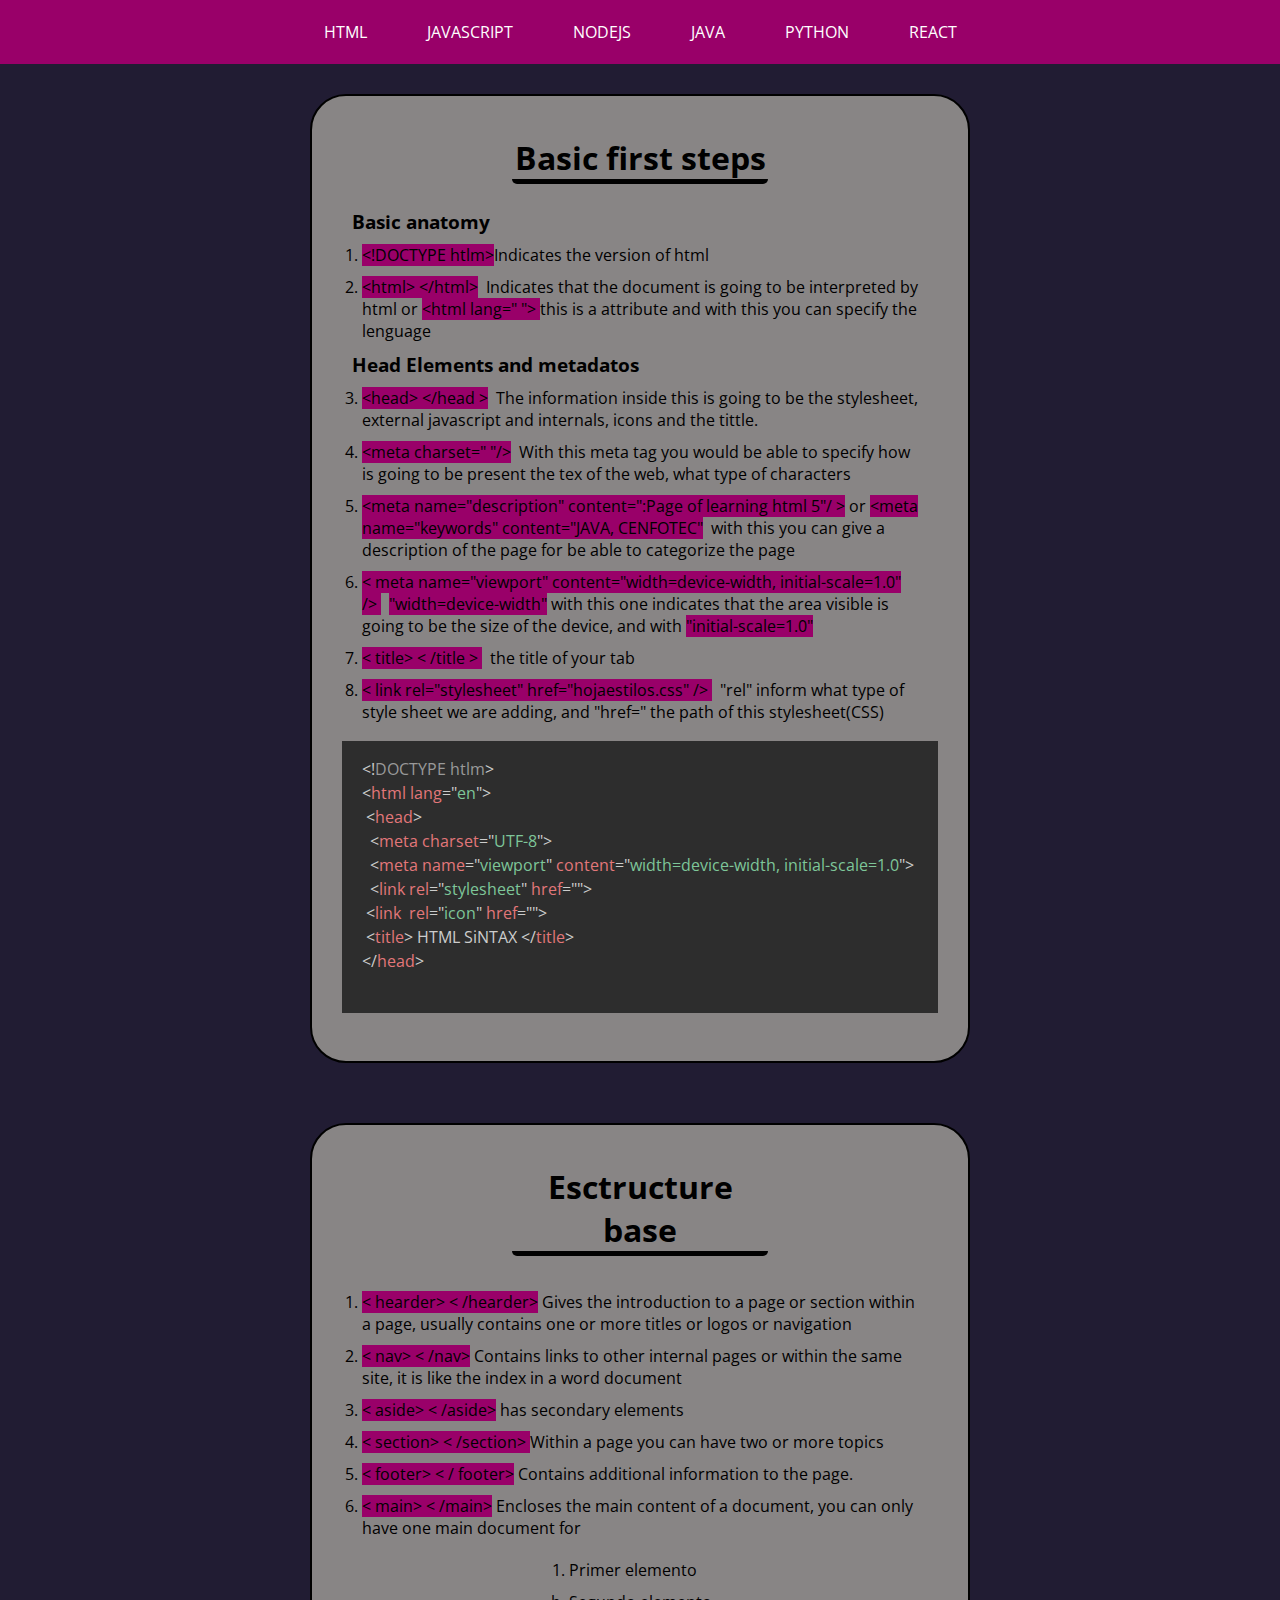
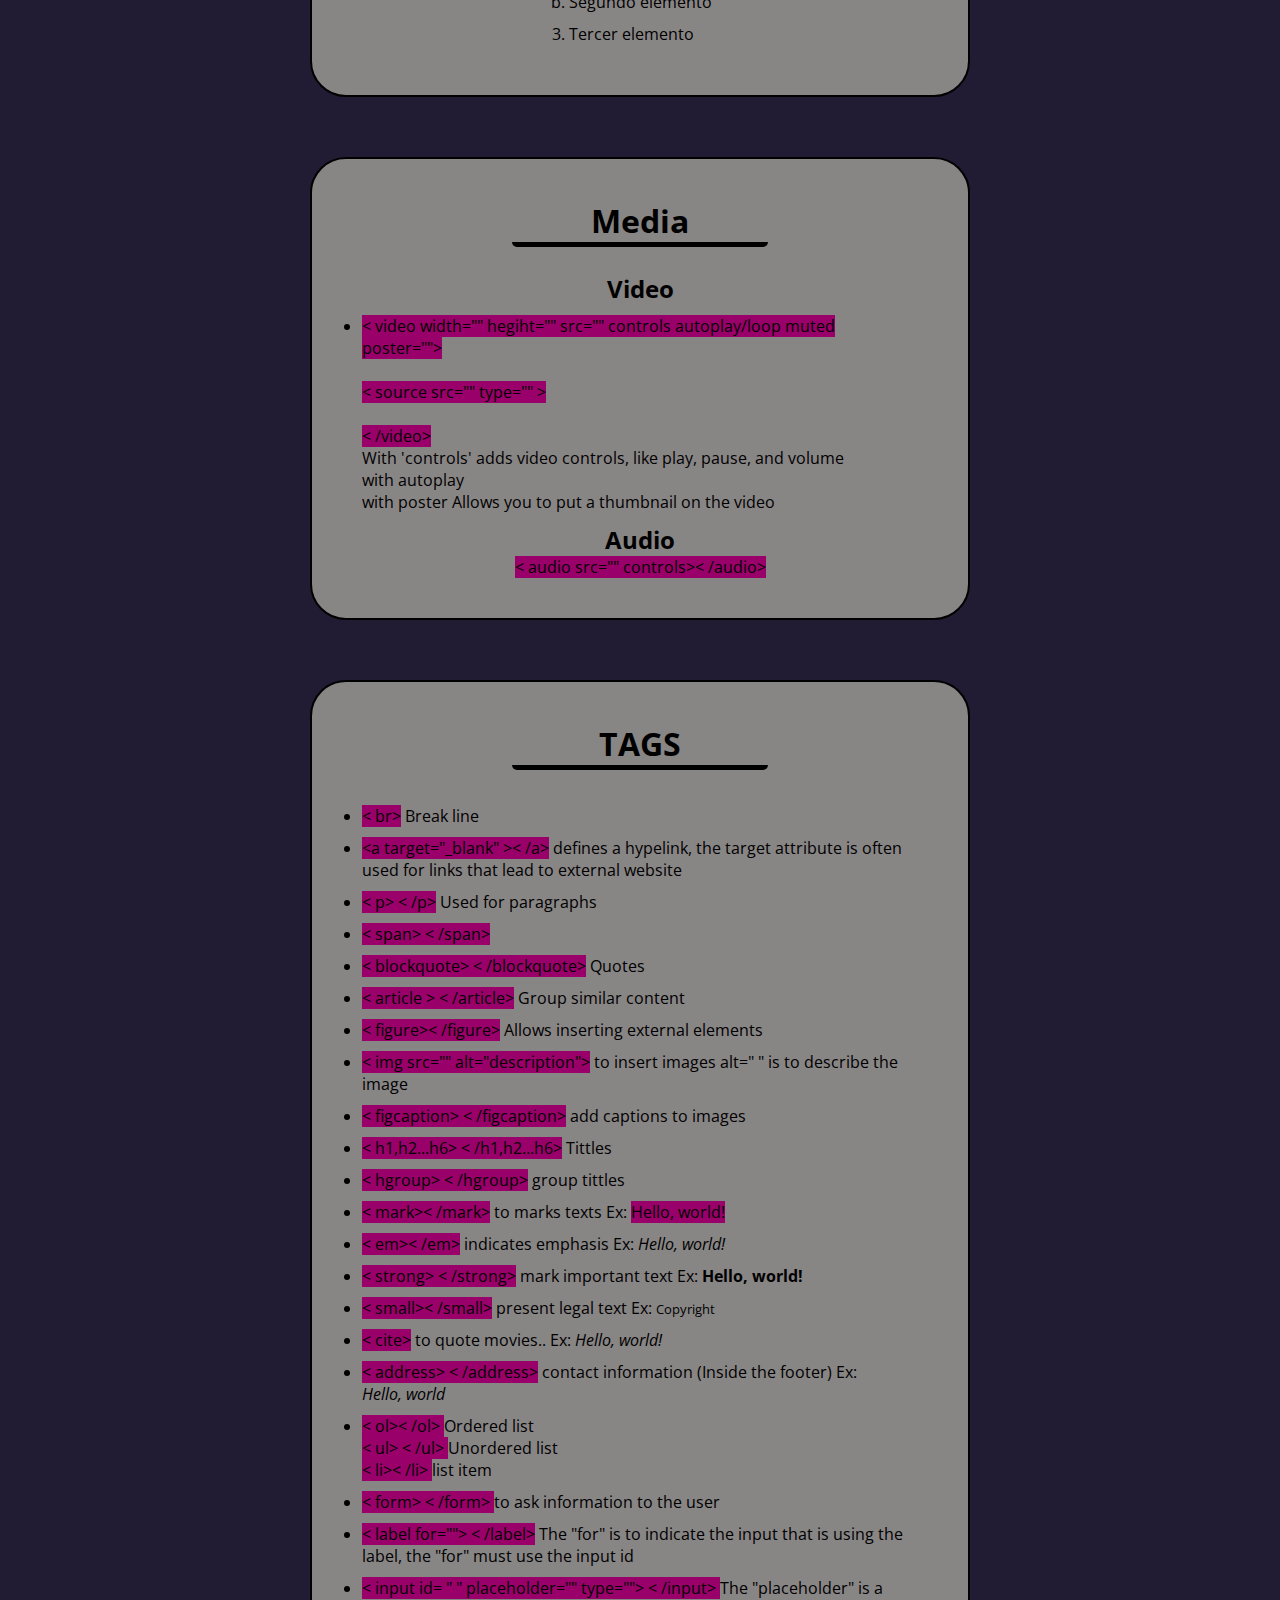
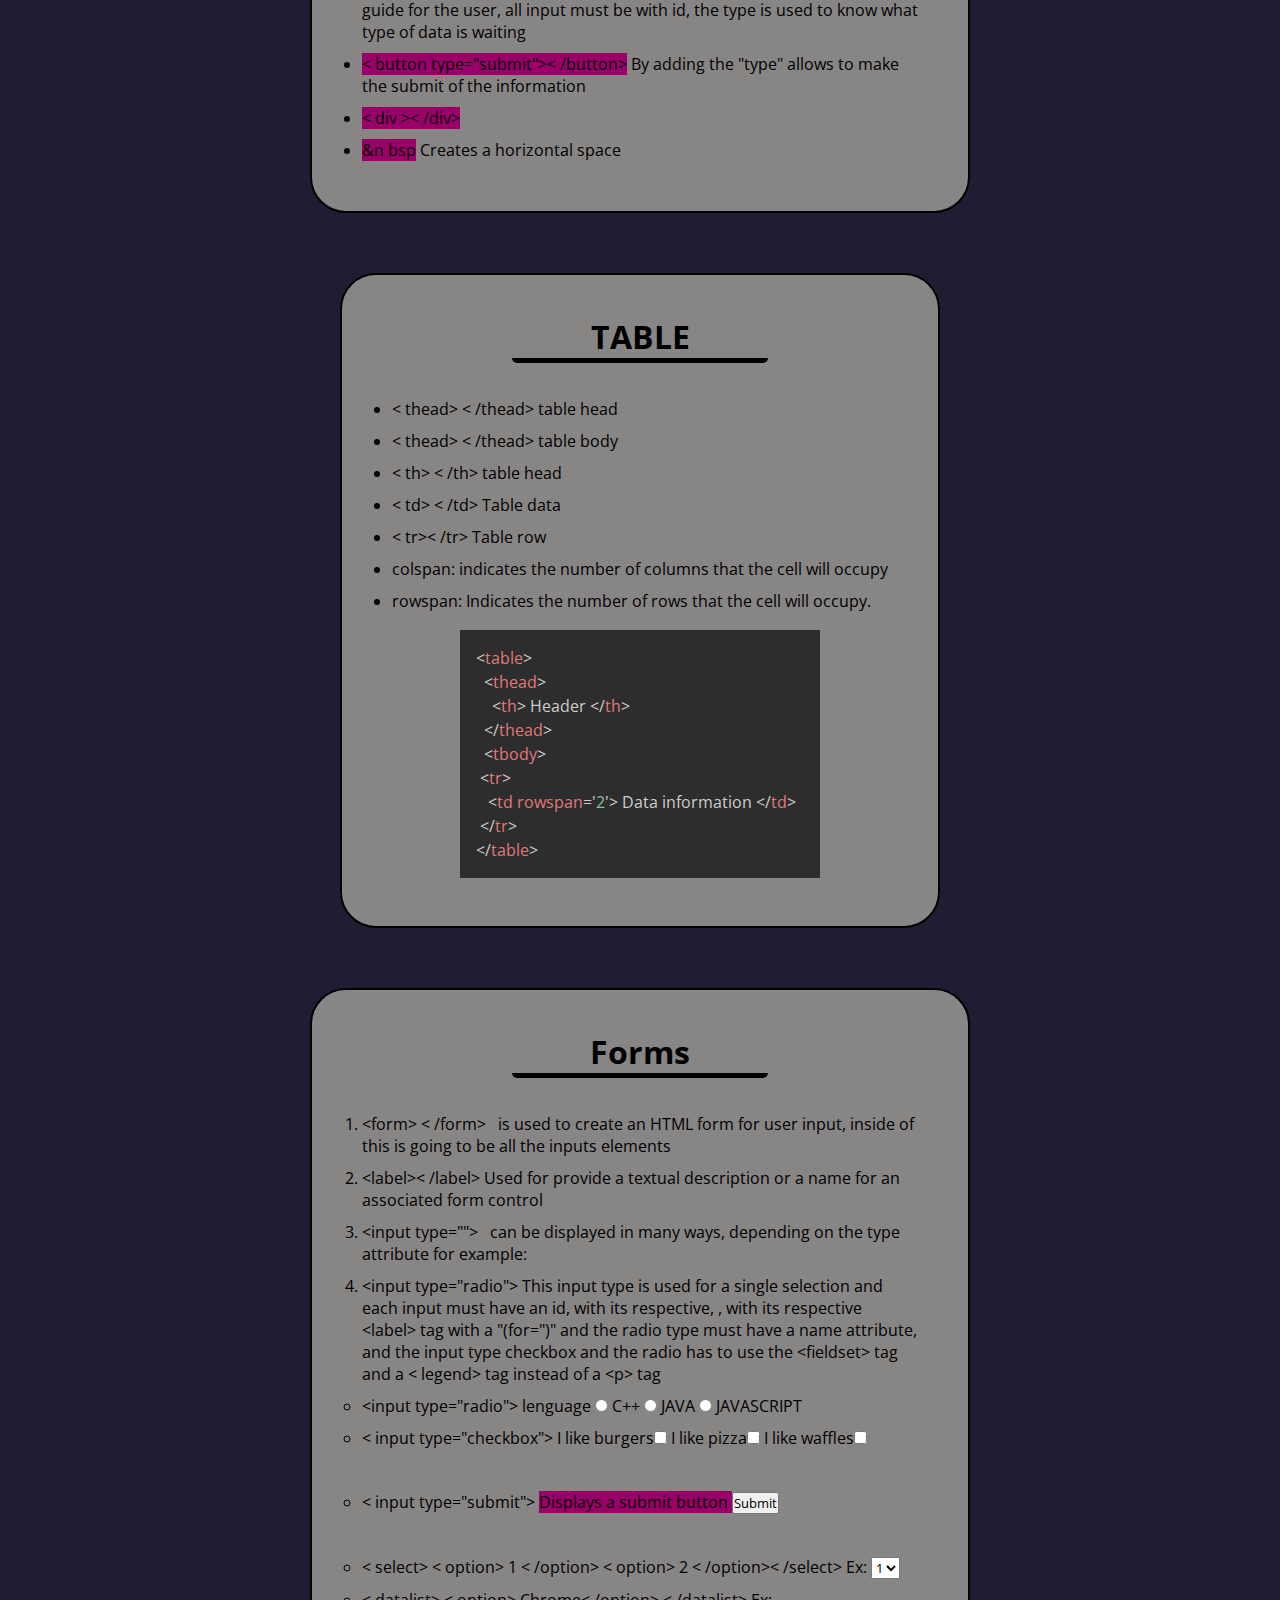
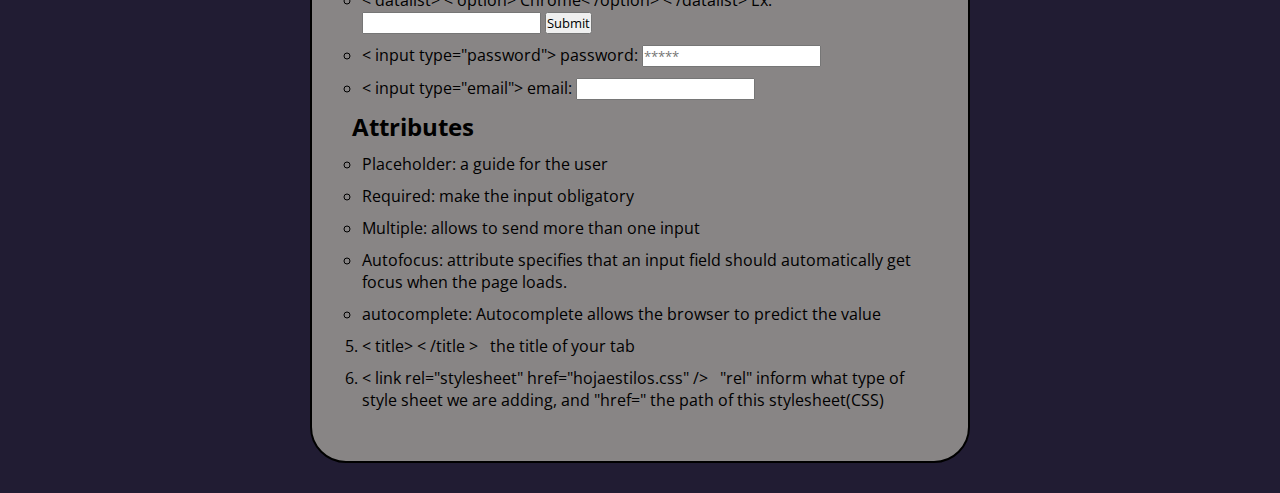
<file: index.html>
<!DOCTYPE html>
<html lang="en">
<head>
    <meta charset="UTF-8">
    <meta http-equiv="X-UA-Compatible" content="IE=edge">
    <meta name="viewport" content="width=device-width, initial-scale=1.0">
    <link rel="stylesheet" href="css/HTML.css">
    <link rel="stylesheet" href="./assets/prism.css">
    <title>HTML Sintax</title>
</head>
<header>
    <nav>
        <ul>
            <li><a href="./index.html">HTML</a>

            </li>
            <li>  <a href="./html/javascript.html">JAVASCRIPT</a>

            </li>
            <li><a>NODEJS</a>

            </li>
            <li><a  href="./html/java.html">JAVA</a>

            </li>
            <li><a>PYTHON</a>
            
            </li>
            <li><a href="./html/react.html">REACT</a>

            </li>

            </ul>
    </nav>

</header> 

<body>

    
    <main>
        <section>
        <a id="first_steps"></a><h1>Basic first steps </h1>
            <div class="info">
            <ol>
                    <h3>Basic anatomy</h3>
                    <li><mark> &lt!DOCTYPE htlm></mark>Indicates the version of html</li>

                    <li> <mark> &lthtml>  &lt/html></mark>&nbsp Indicates that the document is going to be interpreted by html  or <mark>&lthtml lang=" ">  </mark> this is a attribute and with this you can specify the lenguage</li>
                    
                    <h3>Head Elements and metadatos</h3>
                    <li> <mark>&lthead> &lt/head ></mark>&nbsp The information inside this is going to be the stylesheet, external javascript and internals, icons and the tittle.</li>
                        
                    <li> <mark>&ltmeta charset=" "/></mark>&nbsp With this meta tag you would be able to specify how is going to be present the tex of the web, what type of characters</li>

                    <li> <mark> &ltmeta name="description" content=":Page of learning html 5"/ ></mark>  or  <mark>&ltmeta name="keywords" content="JAVA, CENFOTEC"</mark>&nbsp with this you can give a description of the page for be able to categorize the page</li>
                    
                    <li> <mark> < meta name="viewport" content="width=device-width, initial-scale=1.0" /> </mark>  &nbsp  <mark>"width=device-width"</mark> with this one indicates that the area visible is going to be the size of the device, and with <mark>"initial-scale=1.0" </mark> </li>

                    <li> <mark> < title>  < /title > </mark>&nbsp the title of your tab</li>

                    <li> <mark> < link rel="stylesheet" href="hojaestilos.css" /> </mark>&nbsp "rel" inform what type of  style sheet we are adding, and "href=" the path of this stylesheet(CSS)</li>

            </ol>

            </div>


            <div class="code"><pre class="language-html"> <code>&lt!DOCTYPE htlm></code> <br> <code>&lthtml lang="en"></code> <br> <code> &lthead> </code> <br> <code>  &ltmeta charset="UTF-8"></code> <br> <code>  &ltmeta name="viewport" content="width=device-width, initial-scale=1.0"> </code> <br> <code>  &ltlink rel="stylesheet" href=""></code> <br> <code> &lt;link  rel="icon" href=""></code> <br> <code> &lttitle> HTML SiNTAX &lt/title> </code> <br> <code>&lt/head></code>
            </pre></div>

            
        </section>

        <section id="section_esctructure">
            <h1> <a id="esctructure"> Esctructure base </a> </h1>
            <ol>
                <li> <mark>< hearder> < /hearder></mark> 
                    Gives the introduction to a page or section within a page, usually contains one or more titles or logos or navigation
                </li>
                <li> <mark>< nav> < /nav></mark>
                    Contains links to other internal pages or within the same site, it is like the index in a word document
                </li>
                <li> <mark> < aside> < /aside></mark>
                    has secondary elements
                </li>
                <li> <mark> < section> < /section> </mark>
                    Within a page you can have two or more topics
                </li>
                <li> <mark>< footer> < / footer></mark>
                   Contains additional information to the page. 
                </li>
                <li> <mark> < main> < /main></mark>
                    Encloses the main content of a document, you can only have one main document for
                </li>
            </ol>
            <ol>
                <li>Primer elemento</li>
                <li type="a">Segundo elemento</li> <!-- Cambia a numeración tipo 'a' -->
                <li>Tercer elemento</li>
              </ol>

        </section>


        <section class="section">
            <h1> <a id="media"> Media </a> </h1>    
            

            <h2>Video</h2> 
            <ul>
                <li> <mark> < video  width="" hegiht="" src="" controls autoplay/loop muted poster=""> </mark> <br> <br> <mark> < source src="" type="" > </mark> <br><br> <mark> < /video> </mark>
                <br> With 'controls' adds video controls, like play, pause, and volume <br> with autoplay <br> with poster Allows you to put a thumbnail on the video</td>
                </li>
            </ul>

            <h2>Audio</h2>
            <mark> < audio src="" controls>< /audio> </mark>

                
                
        </section>

        <section id="section_tags">
            <h1> <a name="tags" id="tags"> TAGS </a> </h1>
            <ul>
                <li> <mark>< br></mark>
                Break line
                </li>
            
                <li><mark>&lta target="_blank" >< /a></mark> 
                defines a hypelink, the target attribute is often used for links that lead to external website
                </li> 
                <li><mark> < p> < /p></mark>
                Used for paragraphs
                </li>
            
            
                <li> <mark>< span> < /span></mark>
                </li> 
            
            
                <li><mark>< blockquote> < /blockquote></mark>
                Quotes
                </li>
            
            
                <li><mark> < article > < /article></mark> 
                Group similar content
                </li>
            
            
                <li><mark>< figure>< /figure></mark>
                Allows inserting external elements 
                </li>
            
            
                <li> <mark>< img src="" alt="description"></mark>
                to insert images alt=" " is to describe the image 
                </li>
            
            
                <li> <mark>< figcaption> < /figcaption></mark>
                add captions to images
                </li>
            
            
                <li><mark>< h1,h2...h6> < /h1,h2...h6></mark>
                Tittles
                </li>
            
            
                <li><mark>< hgroup> < /hgroup></mark>
                group tittles
                </li>
            
                <li> <mark>< mark>< /mark></mark>
                to marks texts Ex: <mark> Hello, world!</mark>
                </li>
            
            
                <li><mark>< em>< /em></mark>
                indicates emphasis Ex: <em>Hello, world!</em>
                </li>
            
            
                <li><mark> < strong> < /strong></mark>
                mark important text Ex: <strong> Hello, world!</strong>
                </li>
            
            
                <li><mark>< small>< /small></mark>
                present legal text Ex: <small> Copyright</small>
                </li>
            
            
                <li><mark>< cite></ cite></mark>
                to quote movies.. Ex: <cite>Hello, world!</cite>
                </li>
            
            
                <li> <mark>< address> < /address></mark>
                contact information (Inside the footer) Ex: <address>Hello, world</address> 
                </li>
            
            
                <li> <mark>  < ol>< /ol> </mark> Ordered list <br> <mark> < ul> < /ul> </mark> Unordered list <br>  <mark> < li>< /li> </mark> list item 
                </li>
            
            
                <li> <mark> < form> < /form> </mark>
                to ask information to the user  
                </li>
            
            
                <li> <mark>< label for=""> < /label></mark> 
                The "for" is to indicate the input that is using the label, the "for" must use the input id
                </li>
            
            
                <li><mark>< input id= " " placeholder="" type=""> < /input> </mark> 
                The "placeholder" is a guide for the user, all input must be with id, the type is used to know what type of data is waiting
                </li>
            
            
                <li> <mark> < button type="submit">< /button></mark>
                By adding the "type" allows to make the submit of the information 
                </li>
            
            
                <li> <mark>< div >< /div></mark>
                </li>
            
                <li><mark> &n bsp</mark>
                Creates a horizontal space
                </li>
            </ul>

            <!-- <div>
                <h2>Attributes</h2>
                
            </div> -->
        </section>


        <section class="section">
            <h1> <a name="table" id="table"> TABLE </a> </h1>
            <ul>
                <li> <code>< thead> < /thead></code>
                table head
                </li>
            
                <li><code>< thead> < /thead></code>
                table body
                </li> 
                <li><code> < th> < /th></code>
                table head
                </li>
            
            
                <li> <code>< td> < /td></code>
                Table data
                </li> 
            
            
                <li><code>< tr>< /tr></code>
                Table row
                </li>
                <li> <code> colspan: </code>
                indicates the number of columns that the cell will occupy
                </li>
                <li> <code>rowspan:</code>
                Indicates the number of rows that the cell will occupy.
                </li>
            
            </ul>

            <pre class="language-html"><code>&lt;table></code> <br> <code> &lt;thead> </code> <br> <code>   &ltth> Header &lt;/th></code> <br> <code> &lt;/thead> </code> <br> <code> &lttbody> </code> <br> <code>&lttr> </code> <br>  <code> &lt;td rowspan='2'> Data information &lt;/td> </code> <br> <code>&lt/tr></code> <br><code>&lt;/table></code></pre>
        </section>


        <section class="forms">
            <h1> <a id="forms">Forms</a></h1>
                    <ol>
                            <li> 
                                <code> &ltform> < /form> </code> 
                                &nbsp is used to create an HTML form for user input, inside of this is going to be all the inputs elements
                            </li>

                            <li> 
                                <code> &ltlabel>< /label></code> 
                                Used  for provide a textual description or a name for an associated form control
                            </li>

                            <li> 
                                <code>&ltinput type=""></code>
                                &nbsp can be displayed in many ways, depending on the type attribute for example:
                            </li>

                            <li>
                                <code>&ltinput type="radio"></code>
                                This input type is used for a single selection and each input must have an id, with its respective, , with its respective  <code> &ltlabel> </code> tag with a "(for=")" and the radio type must have a name attribute, and the input type checkbox and the radio has to use the  <code> &ltfieldset> </code> tag and a <code> < legend> </code> tag instead of a <code> &ltp></code> tag</a>
                                
                            </li>

                            <ul id="ul_inputs">
                                <li>
                                <code>&ltinput type="radio"></code>
                                <label for="lenguage"> lenguage </label>
                                <input type="radio" id="c++" name="lenguage">
                                <label for="c++" name="lenguage">C++</label>
                                <input type="radio" id="java" name="lenguage">
                                <label for="java" name="lenguage">JAVA</label>
                                <input type="radio" id="javascript" name="lenguage">
                                <label for="javascript" name="lenguage">JAVASCRIPT</label>
                                </li>
                        
                                <li> <code>< input type="checkbox"> </code> <label>I like burgers<input type="checkbox"></label><label > I like pizza<input type="checkbox"></label><label> I like waffles<input type="checkbox"></label></li> <br>
                                <li> <code>< input type="submit"> </code> <mark> 	Displays a submit button </mark> <input type="submit"> </li> <br>
                                <li> <code> < select> < option> 1 < /option> < option> 2 < /option>< /select> </code> Ex: <select>
                                    <option value="1">1</option>
                                    <option value="2">2</option>
                                    </select>
                                </li>
                                <li> <code> < datalist> < option> Chrome< /option> < /datalist> </code> Ex: <input list="browsers" name="browser">
                                    <datalist id="browsers">
                                      <option value="Internet Explorer">
                                      <option value="Firefox">
                                      <option value="Chrome">
                                      <option value="Opera">
                                      <option value="Safari">
                                    </datalist>
                                    <input type="submit">
                                </li>

                                <li>
                                    <code> < input type="password"> </code> <label for="password"> password: </label> <input type="password" id="password" placeholder="*****">
                                </li>

                                <li>
                                    <code> < input type="email"> </code> <label for="email"> email: </label> <input type="email" id="password">

                                </li>

                                
                            </ul>
                            

                        <div>
                            <h2>Attributes</h2>
                            <ul>
                                <li>Placeholder: a guide for the user</li>
                                <li>Required: make the input obligatory</li>
                                <li>Multiple: allows to send more than one input</li>
                                <li>Autofocus: attribute specifies that an input field should automatically get focus when the page loads. </li>
                                <li>autocomplete: Autocomplete allows the browser to predict the value</li>
                            </ul>
                        </div>

                        <li> <code> < title>  < /title > </code>
                        &nbsp the title of your tab
                        </li>
                        <li> <code> < link rel="stylesheet" href="hojaestilos.css" /> </code>
                        &nbsp "rel" inform what type of  style sheet we are adding, and "href=" the path of this stylesheet(CSS) 
                        </li>
                    </ol>
        </section>



    </main>

    
</body>
<script src="./assets/prism.js"></script>

</html>
</file>
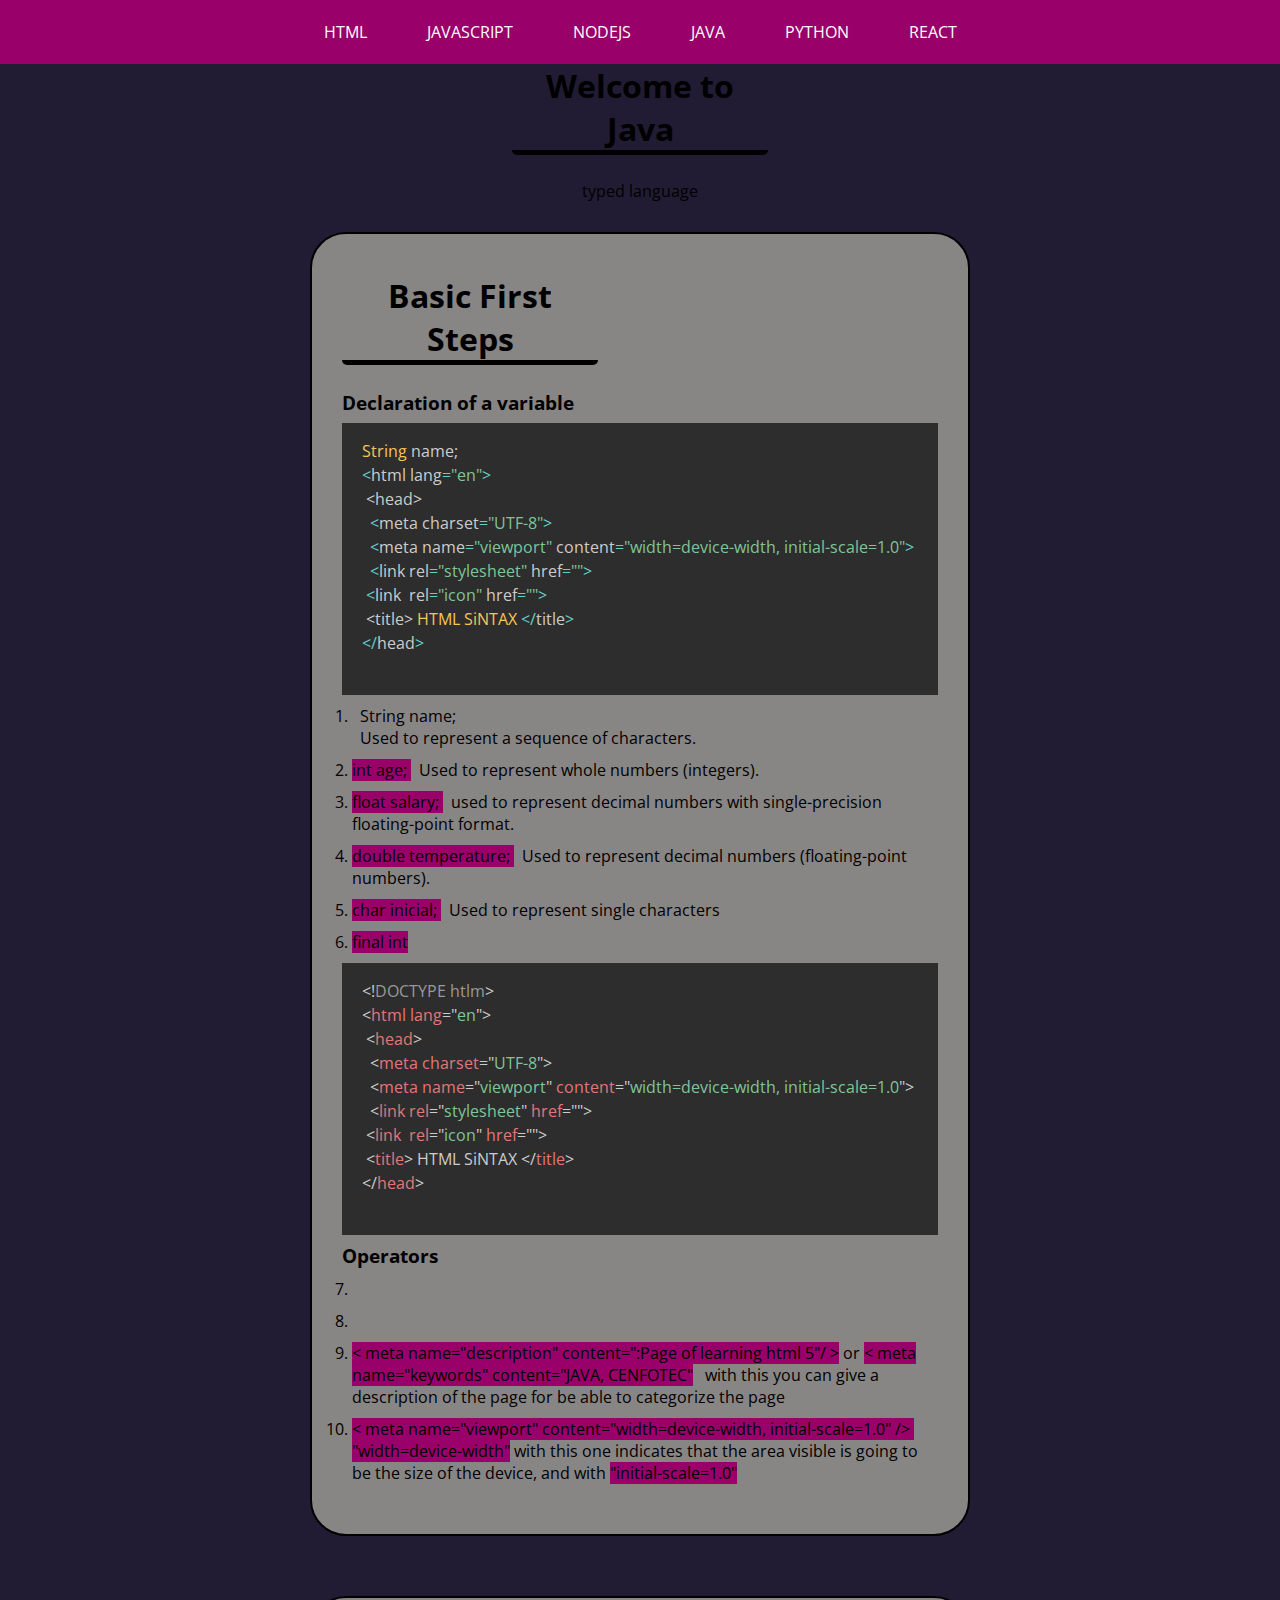
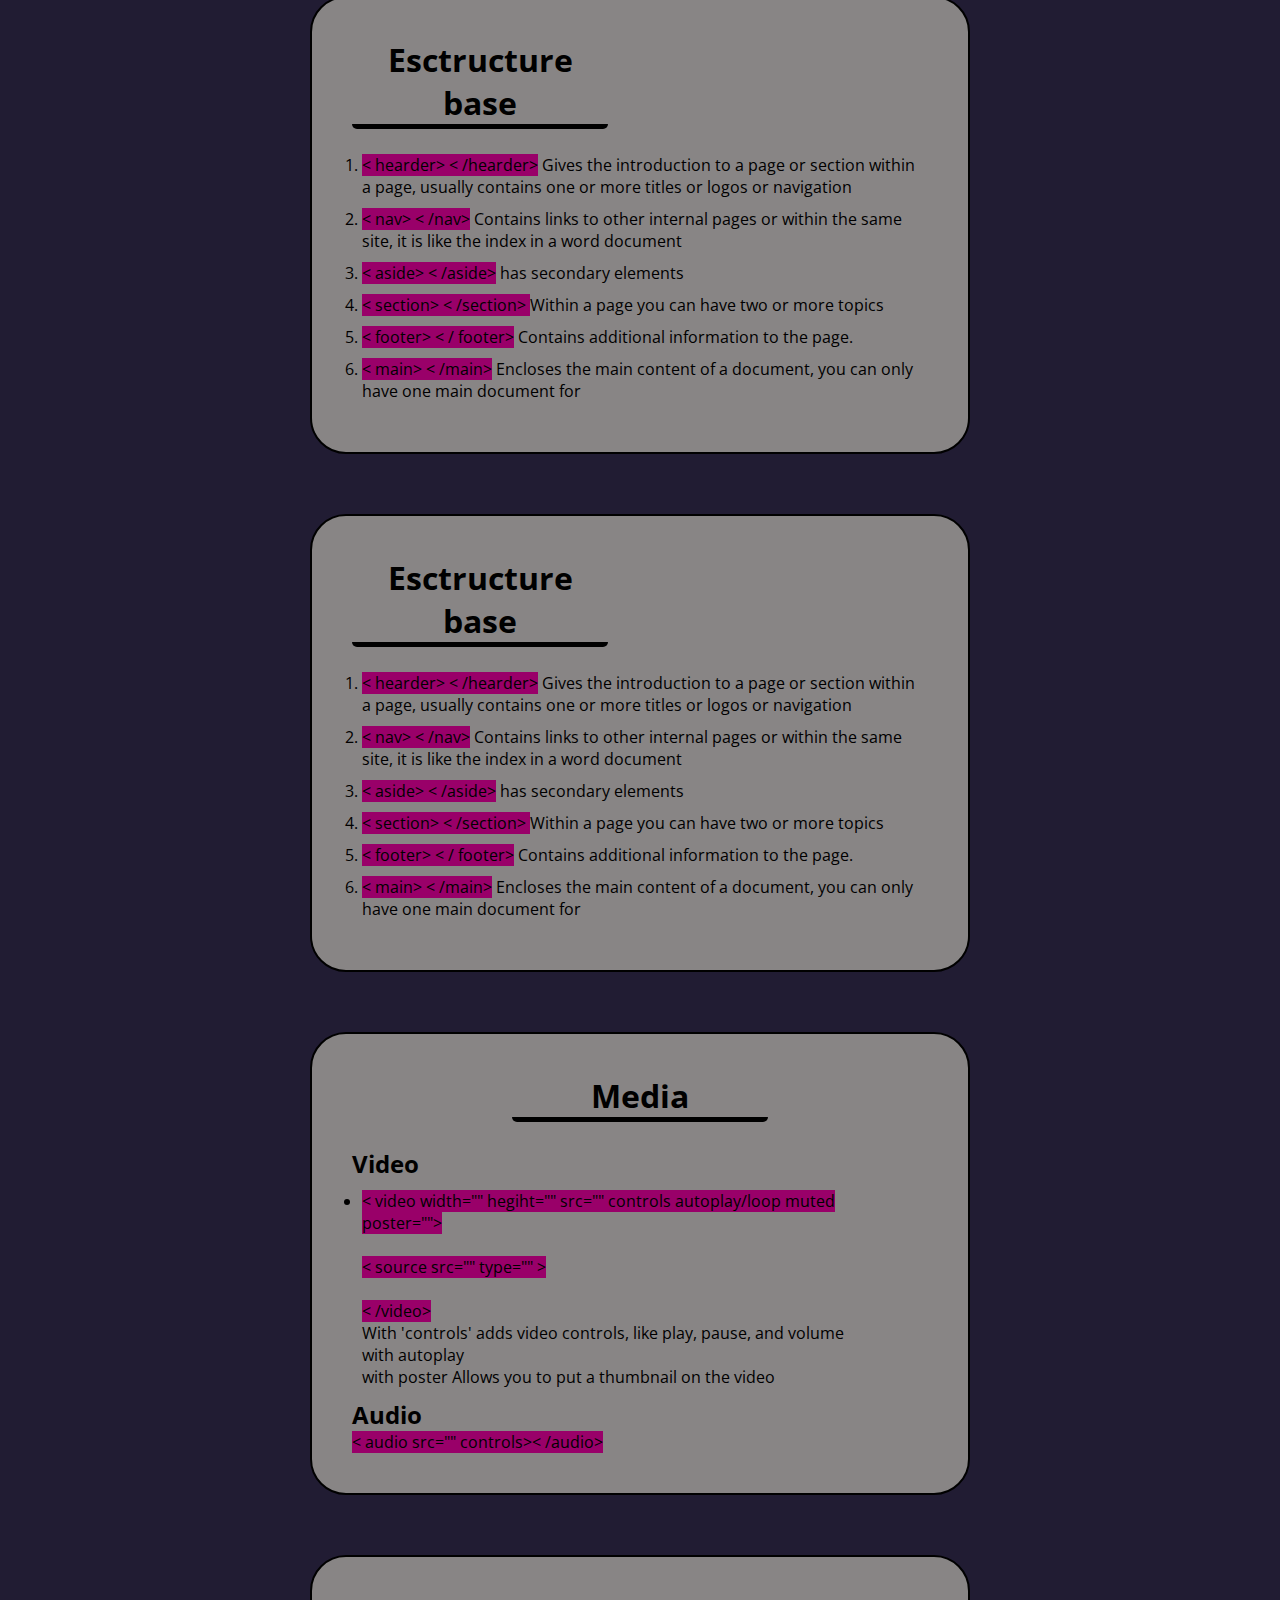
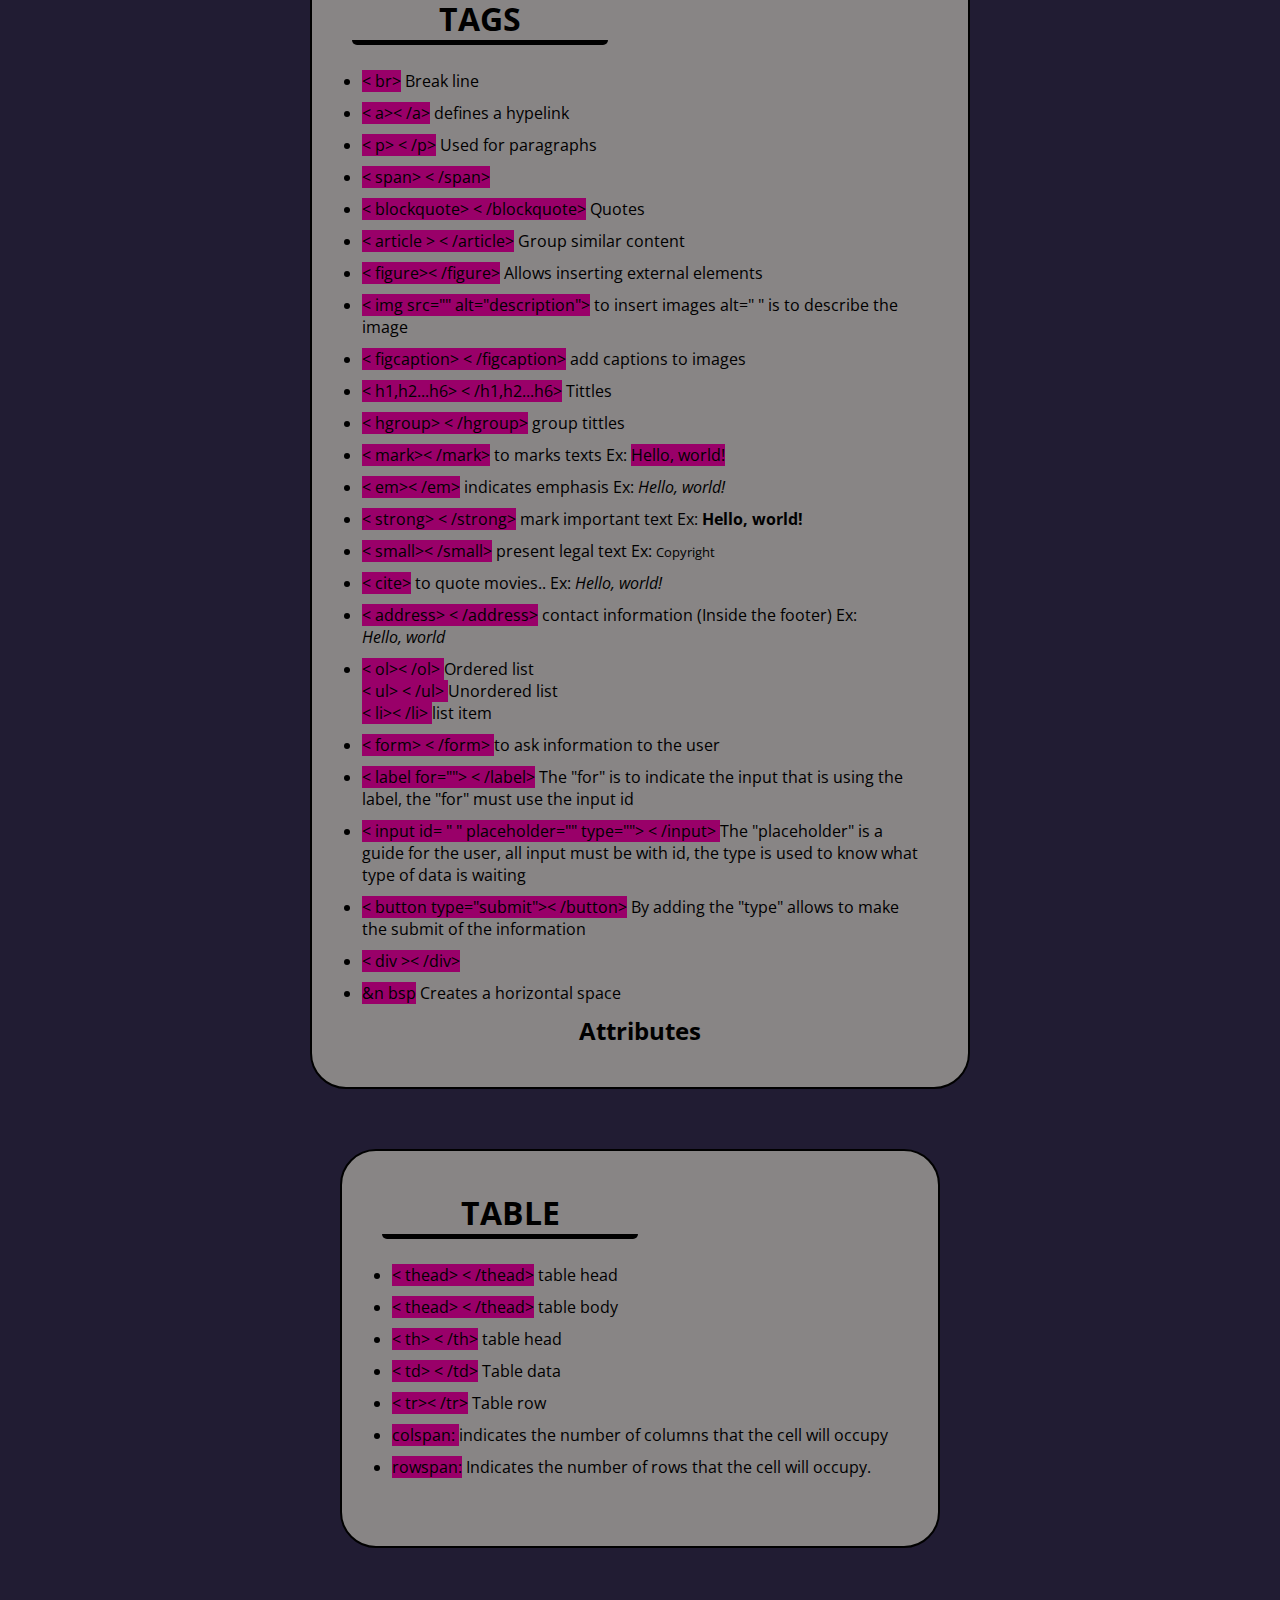
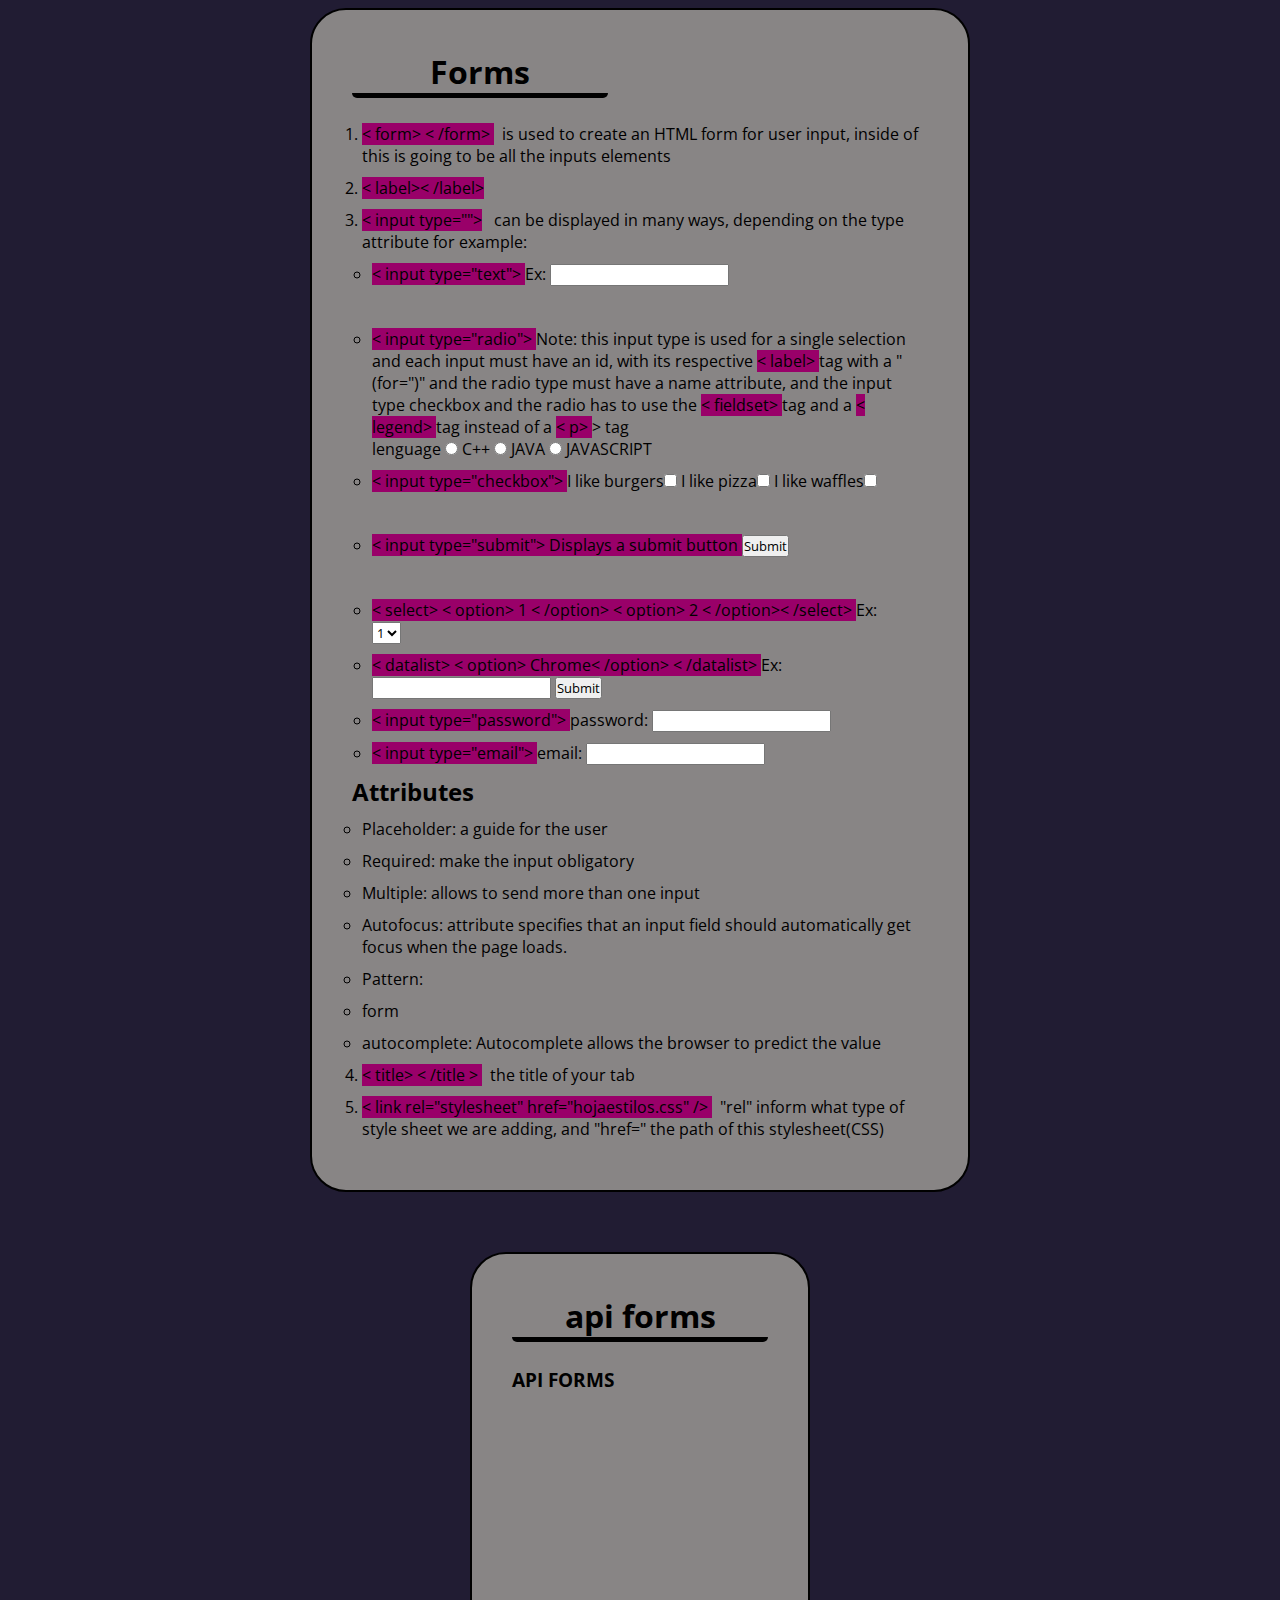
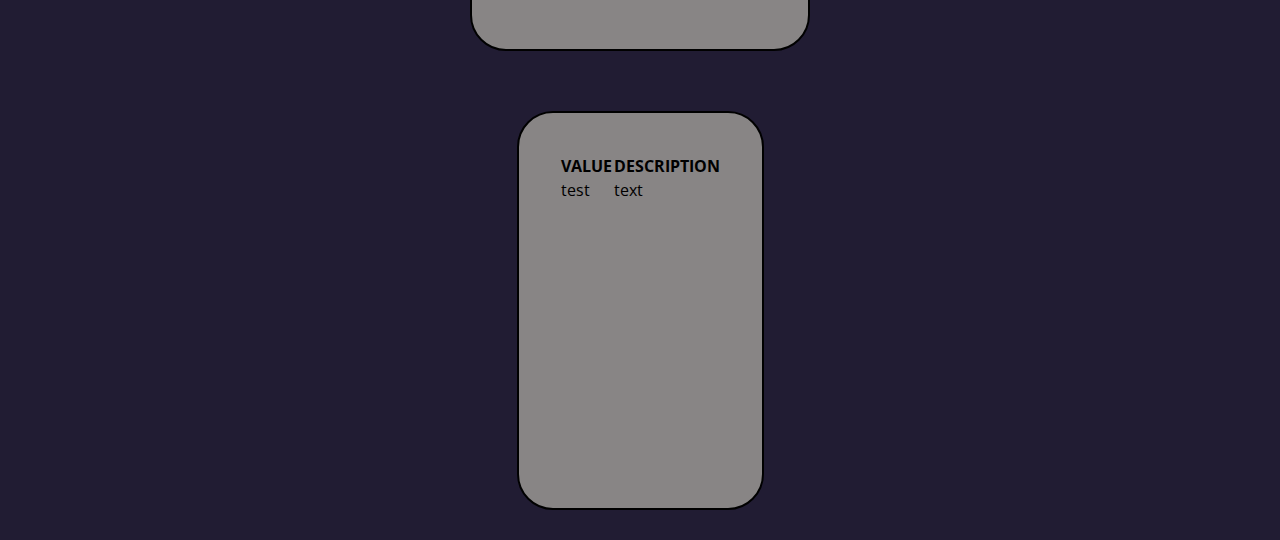
<file: html/java.html>
<!DOCTYPE html>
<html lang="en">
<head>
    <meta charset="UTF-8">
    <meta http-equiv="X-UA-Compatible" content="IE=edge">
    <meta name="viewport" content="width=device-width, initial-scale=1.0">
    <link rel="stylesheet" href="../css/HTML.css">
    <link rel="stylesheet" href="../assets/prism.css">

    <title> Java SiNTAX</title>
</head>
<body>
    <header>
        <nav>
            <ul>
                <li><a href="../index.html">HTML</a>

                </li>
                <li>  <a target="_blank" href="./html/javascript.html">JAVASCRIPT</a>

                </li>
                <li><a>NODEJS</a>

                </li>
                <li><a target="_blank" href="./html/java.html">JAVA</a>

                </li>
                <li><a>PYTHON</a>
                
                </li>
                <li><a href="html/react.html">REACT</a>

                </li>

                </ul>
        </nav>

    </header> 
    


    <main>

        <h1  >Welcome to Java</h1>


        <p>typed language</p>

        <section id="first_steps">

            <div>
                <h1> <a id="first_steps">Basic First Steps </a></h1>
                <article>
                    <ol>
                        
                        <h3>Declaration of a variable</h3>
                        <pre class="language-java"> <code>String name;</code> <br> <code>&lthtml lang="en"></code> <br> <code> &lthead> </code> <br> <code>  &ltmeta charset="UTF-8"></code> <br> <code>  &ltmeta name="viewport" content="width=device-width, initial-scale=1.0"> </code> <br> <code>  &ltlink rel="stylesheet" href=""></code> <br> <code> &lt;link  rel="icon" href=""></code> <br> <code> &lttitle> HTML SiNTAX &lt/title> </code> <br> <code>&lt/head></code>
                        </pre>
                        <li>  <pre>  <code class="languege-java">String name; </code> </pre> 
                        &nbsp  Used to represent a sequence of characters.
                        </li>
                        <li> <mark> int age; </mark> 
                        &nbsp Used to represent whole numbers (integers).
                        </li>
                        <li> <mark> float salary; </mark> 
                        &nbsp used to represent decimal numbers with single-precision floating-point format.
                        </li>
                        <li> <mark> double temperature; </mark> 
                        &nbsp Used to represent decimal numbers (floating-point numbers).
                        </li>
                        <li> <mark> char inicial; </mark> 
                         &nbsp  Used to represent single characters
                        </li>

                        <li> <mark> final int </mark>

                        </li>
                        
                        <div class="code"><pre class="language-html"> <code>&lt!DOCTYPE htlm></code> <br> <code>&lthtml lang="en"></code> <br> <code> &lthead> </code> <br> <code>  &ltmeta charset="UTF-8"></code> <br> <code>  &ltmeta name="viewport" content="width=device-width, initial-scale=1.0"> </code> <br> <code>  &ltlink rel="stylesheet" href=""></code> <br> <code> &lt;link  rel="icon" href=""></code> <br> <code> &lttitle> HTML SiNTAX &lt/title> </code> <br> <code>&lt/head></code>
                        </pre></div>
                        
                        <h3>Operators</h3>
                        <li> <mark></mark> 
                        &nbsp 
                        </li>
                        <li> <mark></mark> 
                        &nbsp  
                        </li>
                        <li> <mark> < meta name="description" content=":Page of learning html 5"/ ></mark>  or  <mark>< meta name="keywords" content="JAVA, CENFOTEC"</mark>
                        &nbsp with this you can give a description of the page for be able to categorize the page
                        </li>
                        <li> <mark> < meta name="viewport" content="width=device-width, initial-scale=1.0" /> </mark>
                        &nbsp  <mark>"width=device-width"</mark> with this one indicates that the area visible is going to be the size of the device, and with <mark>"initial-scale=1.0" </mark>
                        </li>
                        

                        
                    </ol>
                </article>
            </div>
        </section>

        



        <section id="section_esctructure">
            <div>
                <h1> <a id="esctructure"> Esctructure base </a> </h1>
                <ol>
                    <li> <mark>< hearder> < /hearder></mark> 
                        Gives the introduction to a page or section within a page, usually contains one or more titles or logos or navigation
                    </li>

                    <li> <mark>< nav> < /nav></mark>
                        Contains links to other internal pages or within the same site, it is like the index in a word document
                    </li>

                    <li> <mark> < aside> < /aside></mark>
                        has secondary elements
                    </li>

                    <li> <mark> < section> < /section> </mark>
                        Within a page you can have two or more topics
                    </li>

                    <li> <mark>< footer> < / footer></mark>
                       Contains additional information to the page. 
                    </li>

                    <li> <mark> < main> < /main></mark>
                        Encloses the main content of a document, you can only have one main document for
                    </li>
                </ol>


            </div>
        </section>


        <section id="section_esctructure">
            <div>
                <h1> <a id="esctructure"> Esctructure base </a> </h1>
                <ol>
                    <li> <mark>< hearder> < /hearder></mark> 
                        Gives the introduction to a page or section within a page, usually contains one or more titles or logos or navigation
                    </li>

                    <li> <mark>< nav> < /nav></mark>
                        Contains links to other internal pages or within the same site, it is like the index in a word document
                    </li>

                    <li> <mark> < aside> < /aside></mark>
                        has secondary elements
                    </li>

                    <li> <mark> < section> < /section> </mark>
                        Within a page you can have two or more topics
                    </li>

                    <li> <mark>< footer> < / footer></mark>
                       Contains additional information to the page. 
                    </li>

                    <li> <mark> < main> < /main></mark>
                        Encloses the main content of a document, you can only have one main document for
                    </li>
                </ol>


            </div>
        </section>

        


        <section class="section">
            <h1> <a id="media"> Media </a> </h1>    
            
            <div class="div">

                <div id="media_video">
                    <h2>Video</h2> 
                    <ul>
                        <li> <mark> < video  width="" hegiht="" src="" controls autoplay/loop muted poster=""> </mark> <br> <br> <mark> < source src="" type="" > </mark> <br><br> <mark> < /video> </mark>
                        <br> With 'controls' adds video controls, like play, pause, and volume <br> with autoplay <br> with poster Allows you to put a thumbnail on the video</td>
                        </li>
                    </ul>
                </div>

                <div id="media_audio">
                    <h2>Audio</h2>

                    <mark> < audio src="" controls>< /audio> </mark>

                </div>
                
                
            </div>
        </section>




        <section id="section_tags">
            <div id="div_tags">
                <h1> <a name="tags" id="tags"> TAGS </a> </h1>
                <ul>
                    <li> <mark>< br></mark>
                    Break line
                    </li>
               
                    <li><mark>< a>< /a></mark>
                    defines a hypelink
                    </li> 

                    <li><mark> < p> < /p></mark>
                    Used for paragraphs
                    </li>
                
                
                    <li> <mark>< span> < /span></mark>
                    </li> 
                
                
                    <li><mark>< blockquote> < /blockquote></mark>
                    Quotes
                    </li>
                
                
                    <li><mark> < article > < /article></mark> 
                    Group similar content
                    </li>
                
                
                    <li><mark>< figure>< /figure></mark>
                    Allows inserting external elements 
                    </li>
                
                
                    <li> <mark>< img src="" alt="description"></mark>
                    to insert images alt=" " is to describe the image 
                    </li>
                
                
                    <li> <mark>< figcaption> < /figcaption></mark>
                    add captions to images
                    </li>
                
                
                    <li><mark>< h1,h2...h6> < /h1,h2...h6></mark>
                    Tittles
                    </li>
                
                
                    <li><mark>< hgroup> < /hgroup></mark>
                    group tittles
                    </li>
                
                    <li> <mark>< mark>< /mark></mark>
                    to marks texts Ex: <mark> Hello, world!</mark>
                    </li>
                
                
                    <li><mark>< em>< /em></mark>
                    indicates emphasis Ex: <em>Hello, world!</em>
                    </li>
                
                
                    <li><mark> < strong> < /strong></mark>
                    mark important text Ex: <strong> Hello, world!</strong>
                    </li>
                
                
                    <li><mark>< small>< /small></mark>
                    present legal text Ex: <small> Copyright</small>
                    </li>
                
                
                    <li><mark>< cite></ cite></mark>
                    to quote movies.. Ex: <cite>Hello, world!</cite>
                    </li>
                
                
                    <li> <mark>< address> < /address></mark>
                    contact information (Inside the footer) Ex: <address>Hello, world</address> 
                    </li>
                
                
                    <li> <mark>  < ol>< /ol> </mark> Ordered list <br> <mark> < ul> < /ul> </mark> Unordered list <br>  <mark> < li>< /li> </mark> list item 
                    </li>
                
                
                    <li> <mark> < form> < /form> </mark>
                    to ask information to the user  
                    </li>
                
                
                    <li> <mark>< label for=""> < /label></mark> 
                    The "for" is to indicate the input that is using the label, the "for" must use the input id
                    </li>
                
                
                    <li><mark>< input id= " " placeholder="" type=""> < /input> </mark> 
                    The "placeholder" is a guide for the user, all input must be with id, the type is used to know what type of data is waiting
                    </li>
                
                
                    <li> <mark> < button type="submit">< /button></mark>
                    By adding the "type" allows to make the submit of the information 
                    </li>
                
                
                    <li> <mark>< div >< /div></mark>
                    </li>
                
                    <li><mark> &n bsp</mark>
                    Creates a horizontal space
                    </li>
                </ul>
            </div>

            <div>
                <h2>Attributes</h2>
                
            </div>
        </section>

        <section class="section">
            <div class="div">
                <h1> <a name="table" id="table"> TABLE </a> </h1>
                <ul>
                    <li> <mark>< thead> < /thead></mark>
                    table head
                    </li>
               
                    <li><mark>< thead> < /thead></mark>
                    table body
                    </li> 

                    <li><mark> < th> < /th></mark>
                    table head
                    </li>
                
                
                    <li> <mark>< td> < /td></mark>
                    Table data
                    </li> 
                
                
                    <li><mark>< tr>< /tr></mark>
                    Table row
                    </li>

                    <li> <mark> colspan: </mark>
                    indicates the number of columns that the cell will occupy
                    </li>

                    <li> <mark>rowspan:</mark>
                    Indicates the number of rows that the cell will occupy.
                    </li>
                
                </ul>
            </div>
        </section>



        <section class="forms">
            <div>
                <h1> <a id="forms">Forms</a></h1>
                <article>
                    <ol>
                        <div>
                            <li> <mark> < form> < /form> </mark> 
                            &nbsp is used to create an HTML form for user input, inside of this is going to be all the inputs elements
                            </li>

                            <li> <mark> < label>< /label></mark> 

                            </li>

                            <li> <mark>< input type=""></mark>
                            &nbsp can be displayed in many ways, depending on the type attribute for example:
                            <ul id="ul_inputs">
                                <li> <mark> < input type="text"> </mark> Ex: <input type="text"></li> <br>
                                <li> <mark>< input type="radio"> </mark> <a class="note"> Note: this input type is used for a single selection and each input must have an id, with its respective  <mark> < label> </mark> tag with a "(for=")" and the radio type must have a name attribute, and the input type checkbox and the radio has to use the  <mark> < fieldset> </mark> tag and a <mark> < legend> </mark> tag instead of a <mark>< p> </<mark></mark>> tag</a>
                                    <div>
                                        <label for="lenguage"> lenguage </label>
                                        <input type="radio" id="c++" name="lenguage">
                                        <label for="c++" name="lenguage">C++</label>
                                        <input type="radio" id="java" name="lenguage">
                                        <label for="java" name="lenguage">JAVA</label>
                                        <input type="radio" id="javascript" name="lenguage">
                                        <label for="javascript" name="lenguage">JAVASCRIPT</label>
                                    </div>
                                </li>
                                <li> <mark>< input type="checkbox"> </mark> <label>I like burgers<input type="checkbox"></label><label > I like pizza<input type="checkbox"></label><label> I like waffles<input type="checkbox"></label></li> <br>
                                <li> <mark>< input type="submit"> </mark> <mark> 	Displays a submit button </mark> <input type="submit"> </li> <br>
                                <li> <mark> < select> < option> 1 < /option> < option> 2 < /option>< /select> </mark> Ex: <select>
                                    <option value="1">1</option>
                                    <option value="2">2</option>
                                    </select>
                                </li>
                                <li> <mark> < datalist> < option> Chrome< /option> < /datalist> </mark> Ex: <input list="browsers" name="browser">
                                    <datalist id="browsers">
                                      <option value="Internet Explorer">
                                      <option value="Firefox">
                                      <option value="Chrome">
                                      <option value="Opera">
                                      <option value="Safari">
                                    </datalist>
                                    <input type="submit">
                                </li>

                                <li>
                                    <mark> < input type="password"> </mark> <label for="password"> password: </label> <input type="password" id="password">
                                </li>

                                <li>
                                    <mark> < input type="email"> </mark> <label for="email"> email: </label> <input type="email" id="password">

                                </li>

                                
                            </ul>
                            
                        </div>

                        <div>
                            <h2>Attributes</h2>
                            <ul>
                                <li>Placeholder: a guide for the user</li>
                                <li>Required: make the input obligatory</li>
                                <li>Multiple: allows to send more than one input</li>
                                <li>Autofocus: attribute specifies that an input field should automatically get focus when the page loads. </li>
                                <li>Pattern: </li>
                                <li>form</li>
                                <li>autocomplete: Autocomplete allows the browser to predict the value</li>
                            </ul>
                        </div>

                        <li> <mark> < title>  < /title > </mark>
                        &nbsp the title of your tab
                        </li>
                        <li> <mark> < link rel="stylesheet" href="hojaestilos.css" /> </mark>
                        &nbsp "rel" inform what type of  style sheet we are adding, and "href=" the path of this stylesheet(CSS) 
                        </li>
                    </ol>
                </article>
            </div>
        </section>



        <section id="api_forms">
            <div>
                <h1> <a id="api_forms"> api forms </a></h1>
                <article>
                    <ol>
                        <div>
                            <h3>API FORMS</h3>
                            <!-- <li> <mark> < !DOCTYPE htlm> </mark> 
                            &nbsp Indicates the version of html
                            </li>
                            <li> <mark> < html>  < /html></mark> 
                            &nbsp Indicates that the document is going to be interpreted by html  or <mark> < html lang=" "> </mark> this is a attribute and with this you can specify the lenguage
                            </li> -->
                        </div>

                        <!-- <div>
                            <h3>Head Elements and metadatos</h3>
                            <li> <mark>< head> < /head ></mark> 
                            &nbsp The information inside this is going to be the stylesheet, external javascript and internals, icons and the tittle.
                            </li>
                            <li> <mark>< meta charset=" "/></mark> 
                            &nbsp With this meta tag you would be able to specify how is going to be present the tex of the web, what type of characters
                            </li>
                            <li> <mark> < meta name="description" content=":Page of learning html 5"/ ></mark>  or  <mark>< meta name="keywords" content="JAVA, CENFOTEC"</mark>
                            &nbsp with this you can give a description of the page for be able to categorize the page
                            </li>
                            <li> <mark> < meta name="viewport" content="width=device-width, initial-scale=1.0" /> </mark>
                            &nbsp  <mark>"width=device-width"</mark> with this one indicates that the area visible is going to be the size of the device, and with <mark>"initial-scale=1.0" </mark>
                            </li>
                        </div>

                        <li> <mark> < title>  < /title > </mark>
                        &nbsp the title of your tab
                        </li>
                        <li> <mark> < link rel="stylesheet" href="hojaestilos.css" /> </mark>
                        &nbsp "rel" inform what type of  style sheet we are adding, and "href=" the path of this stylesheet(CSS) 
                        </li> -->
                    </ol>
                </article>
            </div>
        </section>



        <section>
            <div>
                <table>
                    <thead>
                        <th>VALUE</th>
                        <th>DESCRIPTION</th>
                    </thead>

                    <thead>
                        <tr>
                            <td>test</td>
                            <td>text</td>
                        </tr>
                    </thead>
                </table>
            </div>
        </section>








    </main>

    
    
    
</body>
<script src="../assets/prism.js"></script>

</html>
</file>
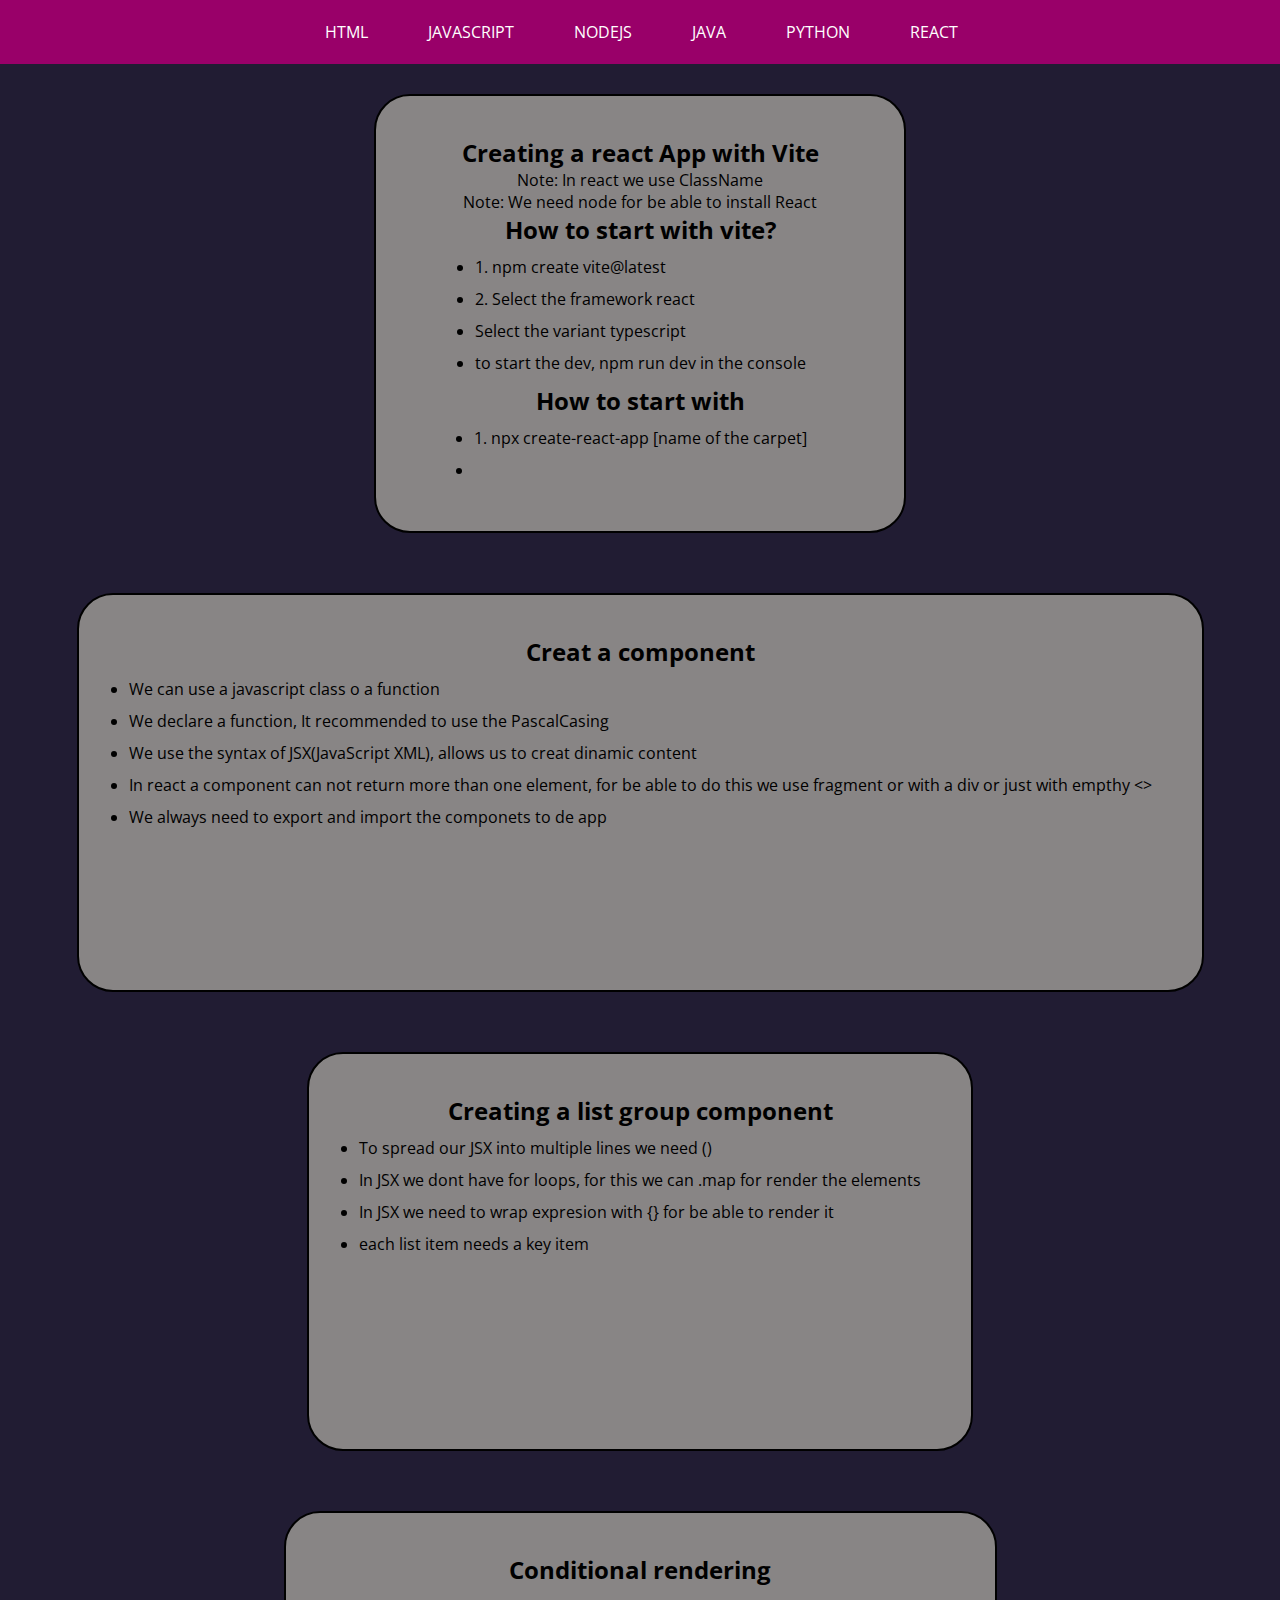
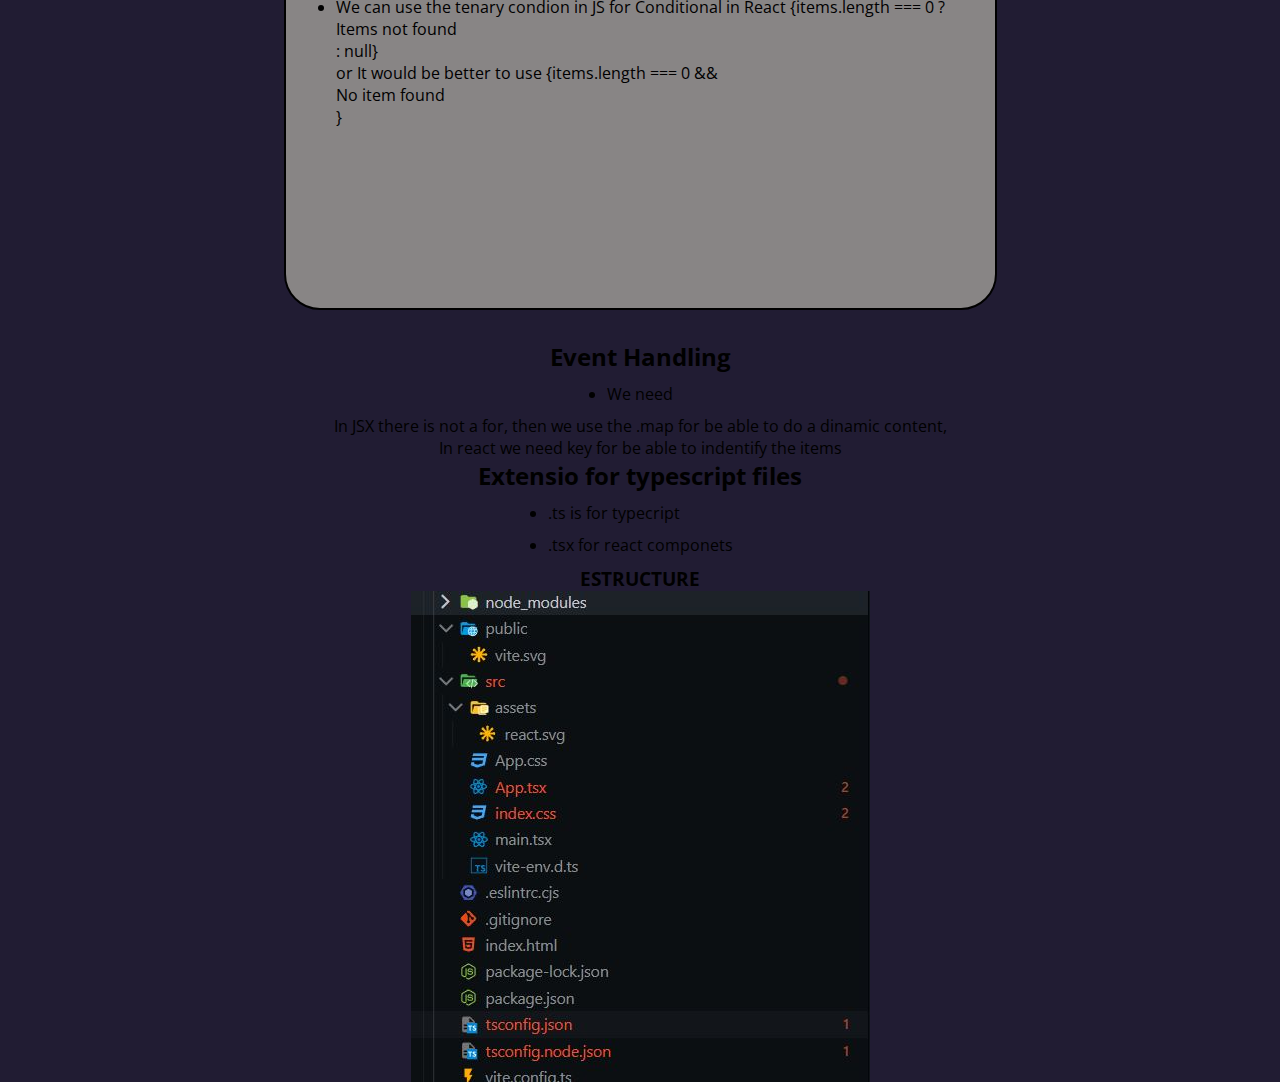
<file: html/react.html>
<!DOCTYPE html>
<html lang="en">
<head>
    <meta charset="UTF-8">
    <meta http-equiv="X-UA-Compatible" content="IE=edge">
    <meta name="viewport" content="width=device-width, initial-scale=1.0">
    <link rel="stylesheet" href="../css/react.css">
    <title>React</title>
</head>
<body>


    <header>
        <nav>
            <ul>
                <li><a href="./index.html">HTML</a>

                </li>
                <li>  <a target="_blank" href="./html/javascript.html">JAVASCRIPT</a>

                </li>
                <li><a>NODEJS</a>

                </li>
                <li><a  href="./html/java.html">JAVA</a>

                </li>
                <li><a>PYTHON</a>
                
                </li>
                <li><a href="./html/react.html">REACT</a>

                </li>

                </ul>
        </nav>

    </header> 
    <main>

        <section>
            <h2>Creating a react App with Vite</h2>

            <p>Note: In react we use ClassName</p>
            <p>Note: We need node for be able to install React</p>
            <h2>How to start with vite?</h2>
            <ul>
                <li>1. npm create vite@latest</li>
                <li>2. Select the framework react</li>
                <li>Select the variant typescript</li>
                <li>to start the dev, npm run dev in the console</li>
            </ul>

            <h2>How to start with </h2>
            <ul>
                <li>1. npx create-react-app [name of the carpet]</li>
                <li></li>

            </ul>
        </section>

        <section>
            <h2>Creat a component</h2>
            <ul>
                <li>We can use a javascript class o a function</li>
                <li>We declare a function, It recommended to use the PascalCasing </li>
                <li>We use the syntax of JSX(JavaScript XML), allows us to creat dinamic content </li>
                <li>In react a component can not return more than one element, for be able to do this we use fragment or with a div or just with empthy <></li>
                <li>We always need to export and import the componets to de app</li>
            </ul>
        </section>


        <section>
            <h2> Creating a list group component</h2>
            <ul>
                <li>To spread our JSX into multiple lines we need ()</li>
                <li>In JSX we dont have for loops, for this we can .map for render the elements</li>
                <li>In JSX we need to wrap expresion with {} for be able to render it</li>
                <li>each list item needs a key item</li>

            </ul>
        </section>


        <section>
            <h2>Conditional rendering</h2>
            <ul>
                <li>We can use the tenary condion in JS for Conditional in React <code> {items.length === 0 ? <p>Items not found </p> : null} </code> <br> or It would be better to use <code> {items.length === 0 && <p>No item found</p> } </code></li>
            </ul>
        </section>

        <h2>Event Handling</h2>
        <ul>
            <li>We need </li>
        </ul>

        <h2></h2>


        <p>In JSX there is not a for, then we use the .map for be able to do a dinamic content, </p>
        <p>In react we need key for be able to indentify the items</p>




        <h2>Extensio for typescript files</h2>
        <ul>
            <li>.ts is for typecript</li>
            <li>.tsx for react componets</li>
        </ul>


        <h3> ESTRUCTURE</h3>
        <img src="../assets/WhatsApp Image 2023-05-07 at 22.54.28.jpg" alt="" srcset="">
    </main>
    
</body>
</html>
</file>
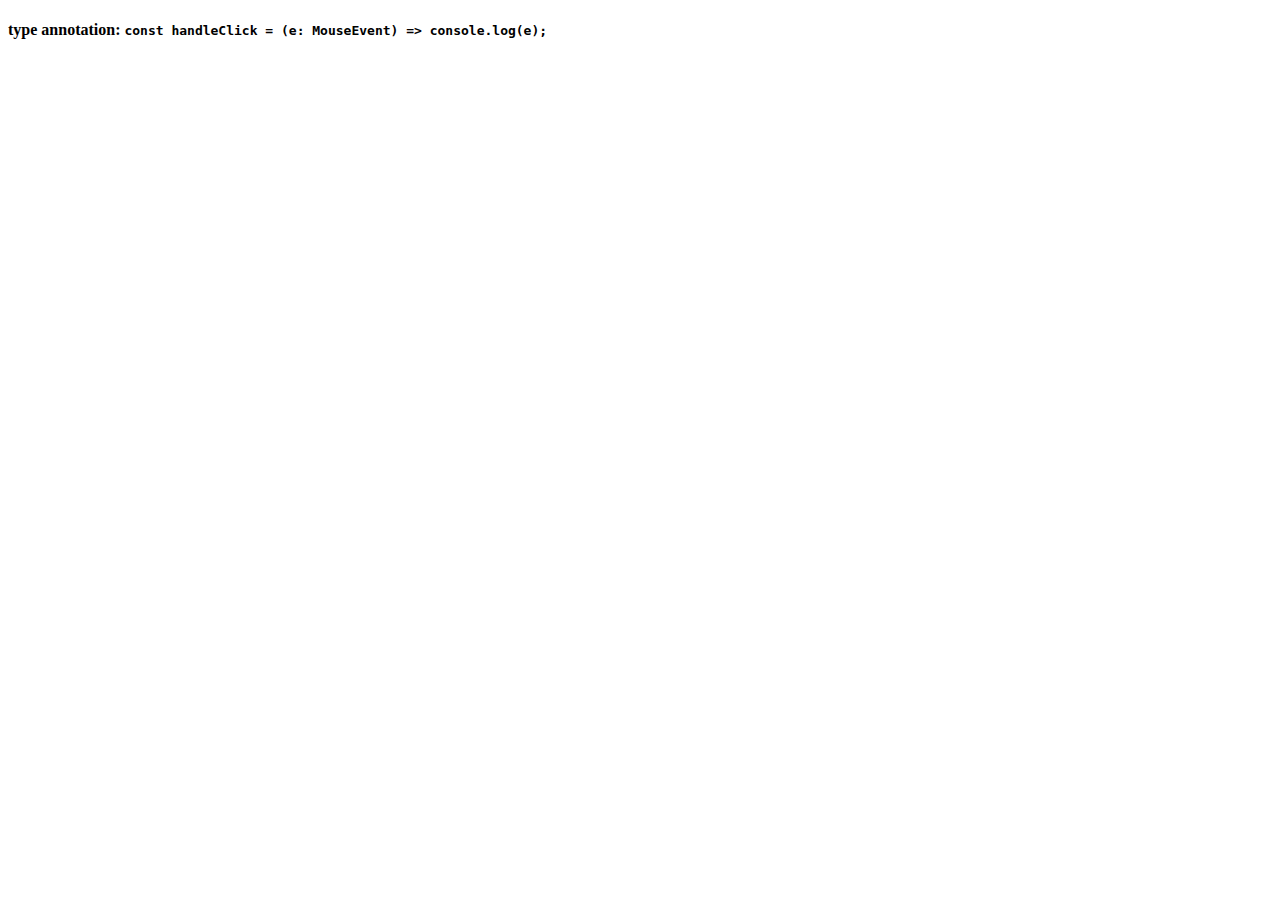
<file: html/typescript.html>
<!DOCTYPE html>
<html lang="en">
<head>
    <meta charset="UTF-8">
    <meta http-equiv="X-UA-Compatible" content="IE=edge">
    <meta name="viewport" content="width=device-width, initial-scale=1.0">
    <title>typecript</title>
</head>
<body>

    <h4> type annotation: <code>const handleClick = (e: MouseEvent) => console.log(e);</code></h4>
    
</body>
</html>
</file>
<file: css/HTML.css>
@import url("https://fonts.googleapis.com/css2?family=Open+Sans:ital,wght@0,300;0,400;0,500;0,600;0,700;0,800;1,300;1,400;1,500;1,600;1,700;1,800&display=swap");

* {
  margin: 0;
  padding: 0;
  font-family: "Open Sans", sans-serif !important;
  text-decoration: none;
}


:root {
  --backgroundColor: rgb(136, 133, 133, 0.3);
  --color0: white;
  --color1: #211c33;
  --color2: #2b818c;
  --color3: #ffc994;
  --color4: #ed2860;
  --color5:  #990069;
  
  
}
body {
  width: 100%;
  min-height: 100vh;
  background-color: var(--color1);
}

header {
  background-color: var(--color5);
  padding: 1px;
  display: flex;
  justify-content: space-evenly;
  align-items: center;
}

header a{
  color: var(--color0);
  text-decoration: none;
  display: inline-block;
  padding: 10px 20px;
  transition: all 200ms ease;

}
header a:hover{
  transform: scale(1.1);
  background: var(--color4);
  box-shadow: 0px 0px 10px 0px gray;
  border-radius: 10px;
}
header nav ul {
  list-style: none;
  margin: 0;
  padding: 0;
  display: flex;
}
main{
  display: flex;
  flex-direction: column;
  align-items: center;
}
section{
  /* Size */
  max-width: 45vw;
  min-height: 35vh;

  padding: 40px;
  margin: 30px;
  border-radius: 36px;

  background-color: rgb(136, 133, 133);

  border: 2px solid black;
  display: flex;
  flex-direction: column;
  align-items: center;
}

h1{
  text-align: center;
  margin-bottom: 25px;
  width: 20vw;
  border-radius: 5px;
  border-bottom:  5px solid black;
}
mark{
  background-color: var(--color5);
}
li{
  margin: 10px;
}
</file>
<file: assets/prism.css>
/* PrismJS 1.29.0
https://prismjs.com/download.html#themes=prism-tomorrow&languages=markup+css+clike+javascript+java+python+jsx+tsx+typescript */
code[class*=language-],pre[class*=language-]{color:#ccc;background:0 0;font-family:Consolas,Monaco,'Andale Mono','Ubuntu Mono',monospace;font-size:1em;text-align:left;white-space:pre;word-spacing:normal;word-break:normal;word-wrap:normal;line-height:1.5;-moz-tab-size:4;-o-tab-size:4;tab-size:4;-webkit-hyphens:none;-moz-hyphens:none;-ms-hyphens:none;hyphens:none}pre[class*=language-]{padding:1em;margin:.5em 0;overflow:auto}:not(pre)>code[class*=language-],pre[class*=language-]{background:#2d2d2d}:not(pre)>code[class*=language-]{padding:.1em;border-radius:.3em;white-space:normal}.token.block-comment,.token.cdata,.token.comment,.token.doctype,.token.prolog{color:#999}.token.punctuation{color:#ccc}.token.attr-name,.token.deleted,.token.namespace,.token.tag{color:#e2777a}.token.function-name{color:#6196cc}.token.boolean,.token.function,.token.number{color:#f08d49}.token.class-name,.token.constant,.token.property,.token.symbol{color:#f8c555}.token.atrule,.token.builtin,.token.important,.token.keyword,.token.selector{color:#cc99cd}.token.attr-value,.token.char,.token.regex,.token.string,.token.variable{color:#7ec699}.token.entity,.token.operator,.token.url{color:#67cdcc}.token.bold,.token.important{font-weight:700}.token.italic{font-style:italic}.token.entity{cursor:help}.token.inserted{color:green}
</file>
<file: css/react.css>
@import url("https://fonts.googleapis.com/css2?family=Open+Sans:ital,wght@0,300;0,400;0,500;0,600;0,700;0,800;1,300;1,400;1,500;1,600;1,700;1,800&display=swap");

* {
  margin: 0;
  padding: 0;
  font-family: "Open Sans", sans-serif !important;
  text-decoration: none;
}


:root {
  --backgroundColor: rgb(136, 133, 133, 0.3);
  --color0: white;
  --color1: #211c33;
  --color2: #2b818c;
  --color3: #ffc994;
  --color4: #ed2860;
  --color5:  #990069;
  
  
}
body {
  width: 100%;
  min-height: 100vh;
  background-color: var(--color1);
}

header {
  background-color: var(--color5);
  min-width: 100vw;
  padding: 1px;
  display: flex;
  justify-content: space-evenly;
  align-items: center;
}

header a{
  color: var(--color0);
  text-decoration: none;
  display: inline-block;
  padding: 10px 20px;
  transition: all 200ms ease;

}
header a:hover{
  transform: scale(1.1);
  background: var(--color4);
  box-shadow: 0px 0px 10px 0px gray;
  border-radius: 10px;
}
header nav ul {
  list-style: none;
  margin: 0;
  padding: 0;
  display: flex;
}
main{
  display: flex;
  flex-direction: column;
  align-items: center;
}
section{
  /* Size */
  min-width: 35vw;
  min-height: 35vh;

  padding: 40px;
  margin: 30px;
  border-radius: 36px;

  background-color: rgb(136, 133, 133);

  border: 2px solid black;
  display: flex;
  flex-direction: column;
  align-items: center;
}

h1{
  text-align: center;
  margin-bottom: 25px;
  width: 20vw;
  border-radius: 5px;
  border-bottom:  5px solid black;
}
mark{
  background-color: var(--color5);
}
li{
  margin: 10px;
}
#semiTitles{
    text-align: center;
    text-transform: uppercase;
}
table {
    border-collapse: collapse;
    min-width: 100%;
  }

  th {
    background-color: var(--color0);
    text-align: center;
    padding: 8px;
  }
  .operator{
    text-align: center;
  }
  /* Estilos para las celdas de datos de la tabla */
  td {
    background-color: rgb(255, 255, 255, 0.2);
    border: 1px solid var(--color0);
    text-align: left;
    padding: 8px;
  }
  

  
  /* Estilos para el enlace dentro de la tabla */
  table a {
    color: blue;
    text-decoration: underline;
  }
  
  /* Estilos para el subtítulo "basic operators" */
  #semiTitles {
    margin-top: 20px;
  }
</file>
